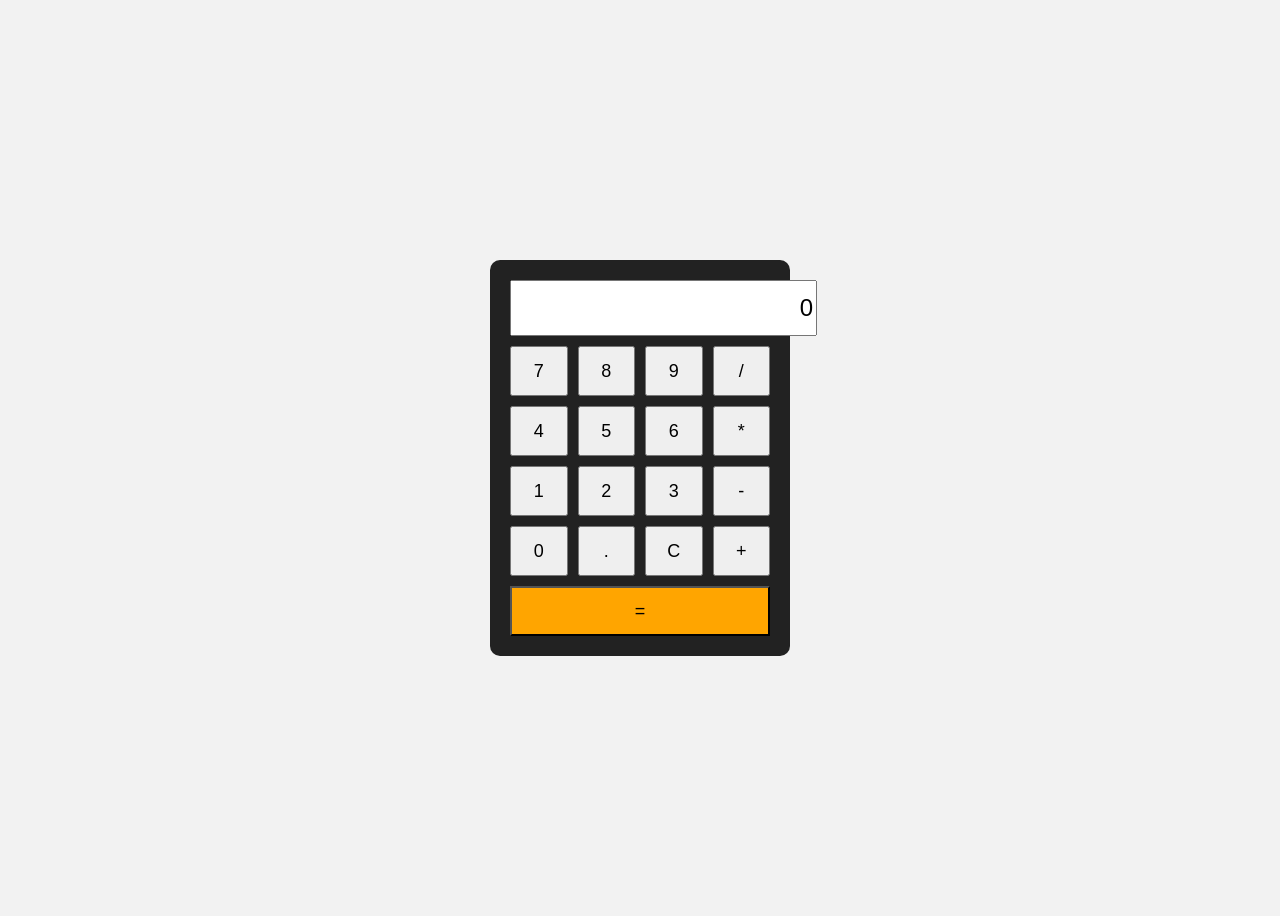
<file: calculator/index.html>
<!doctype html>
<html lang="ru-RU">
	<head>
		<meta charset="UTF-8" />
		<meta name="viewport" content="width=device-width, initial-scale=1.0" />
		<title>Калькулятор</title>
		<link rel="stylesheet" href="style.css" />
	</head>
	<body>
		<div class="calculator">
			<div class="calculator-body">
				<input type="text" id="display" readonly />
				<div class="buttons">
					<button>7</button>
					<button>8</button>
					<button>9</button>
					<button>/</button>
					<button>4</button>
					<button>5</button>
					<button>6</button>
					<button>*</button>
					<button>1</button>
					<button>2</button>
					<button>3</button>
					<button>-</button>
					<button>0</button>
					<button>.</button>
					<button id="clear">C</button>
					<button>+</button>
					<button class="equal">=</button>
				</div>
			</div>
		</div>
		<script type="module" src="main.js"></script>
	</body>
</html>
</file>
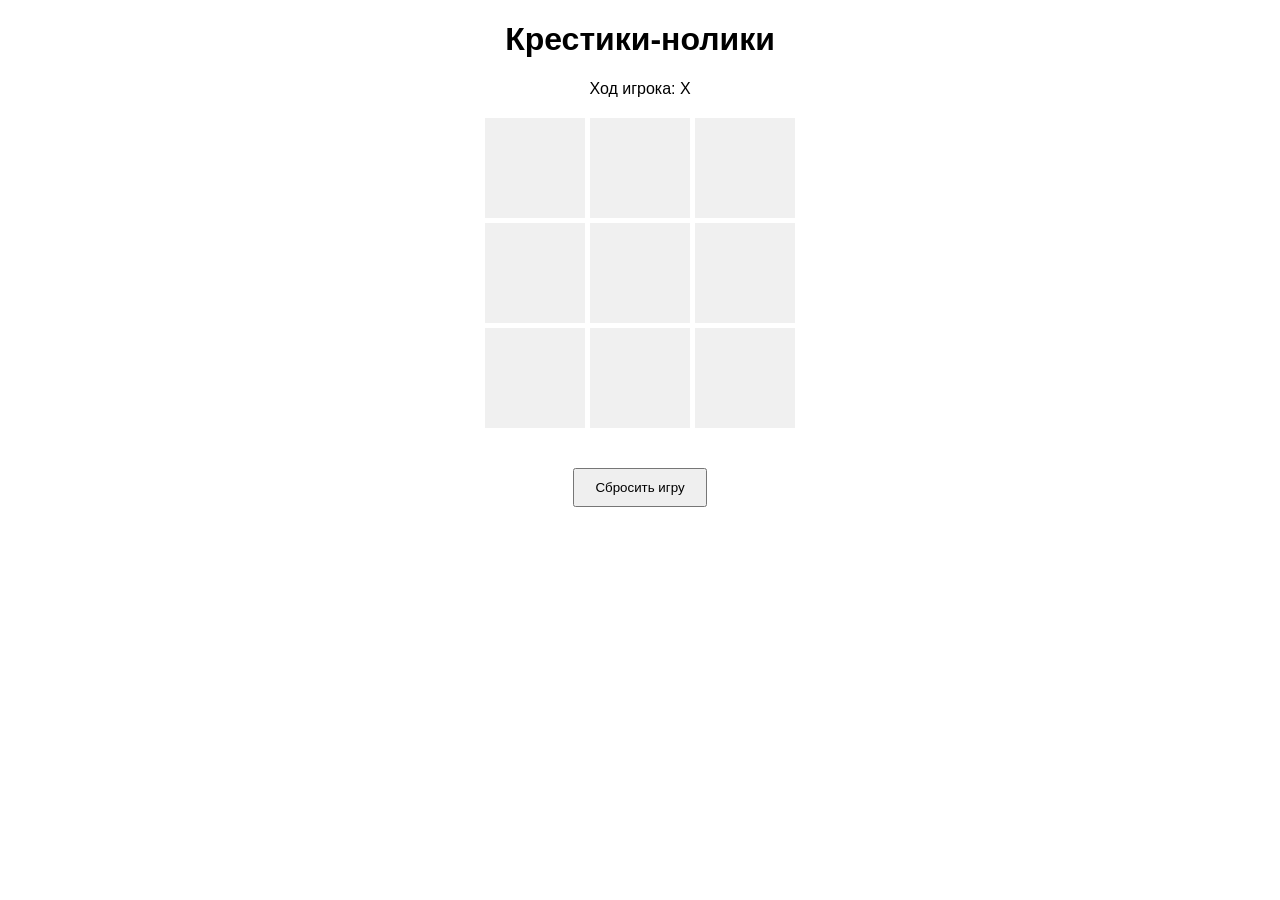
<file: tic-tac-toe/index.html>
<!doctype html>
<html lang="ru-RU">
	<head>
		<meta charset="UTF-8" />
		<meta name="viewport" content="width=device-width, initial-scale=1.0" />
		<title>Крестики - нолики</title>
		<link rel="stylesheet" href="style.css" />
	</head>
	<body>
		<h1>Крестики-нолики</h1>
		<p id="status">Ход игрока: X</p>
		<div class="board">
			<div class="cell" data-index="0"></div>
			<div class="cell" data-index="1"></div>
			<div class="cell" data-index="2"></div>

			<div class="cell" data-index="3"></div>
			<div class="cell" data-index="4"></div>
			<div class="cell" data-index="5"></div>

			<div class="cell" data-index="6"></div>
			<div class="cell" data-index="7"></div>
			<div class="cell" data-index="8"></div>
		</div>
		<button id="restart">Сбросить игру</button>
		<script type="module" src="main.js"></script>
	</body>
</html>
</file>
<file: calculator/style.css>
body {
  font-family: Arial, Helvetica, sans-serif;
  background: #f2f2f2;
  display: flex;
  justify-content: center;
  align-items: center;
  height: 100vh;
}

.calculator {
  background: #222;
  padding: 20px;
  border-radius: 10px;
  width: 260px;
}

.calculator-body{
  width: 100%;
}

#display {
  height: 50px;
  font-size: 24px;
  margin-bottom: 10px;
  text-align: right;
}

.buttons {
  width: 100%;
  display: grid;
  grid-template-columns: repeat(4, 1fr);
  gap: 10px;
}

button {
  height: 50px;
  font-size: 18px;
  cursor: pointer;
}

.equal {
  grid-column: span 4;
  background: orange;
}
</file>
<file: tic-tac-toe/style.css>
body {
    font-family: Arial, Helvetica, sans-serif;
    text-align: center;
}

.board{
    display: grid;
    grid-template-columns: repeat(3,100px);
    grid-gap: 5px;
    justify-content: center;
    margin: 20px auto;
}

.cell {
    width: 100px;
    height: 100px;
    background: #f0f0f0;
    font-size: 48px;
    display: flex;
    justify-content: center;
    align-items: center;
    cursor: pointer;
    user-select: none;
}
.cell :hover{
    background: #ddd;
}

button {
    margin-top: 20px;
    padding: 10px 20px;
}
</file>
